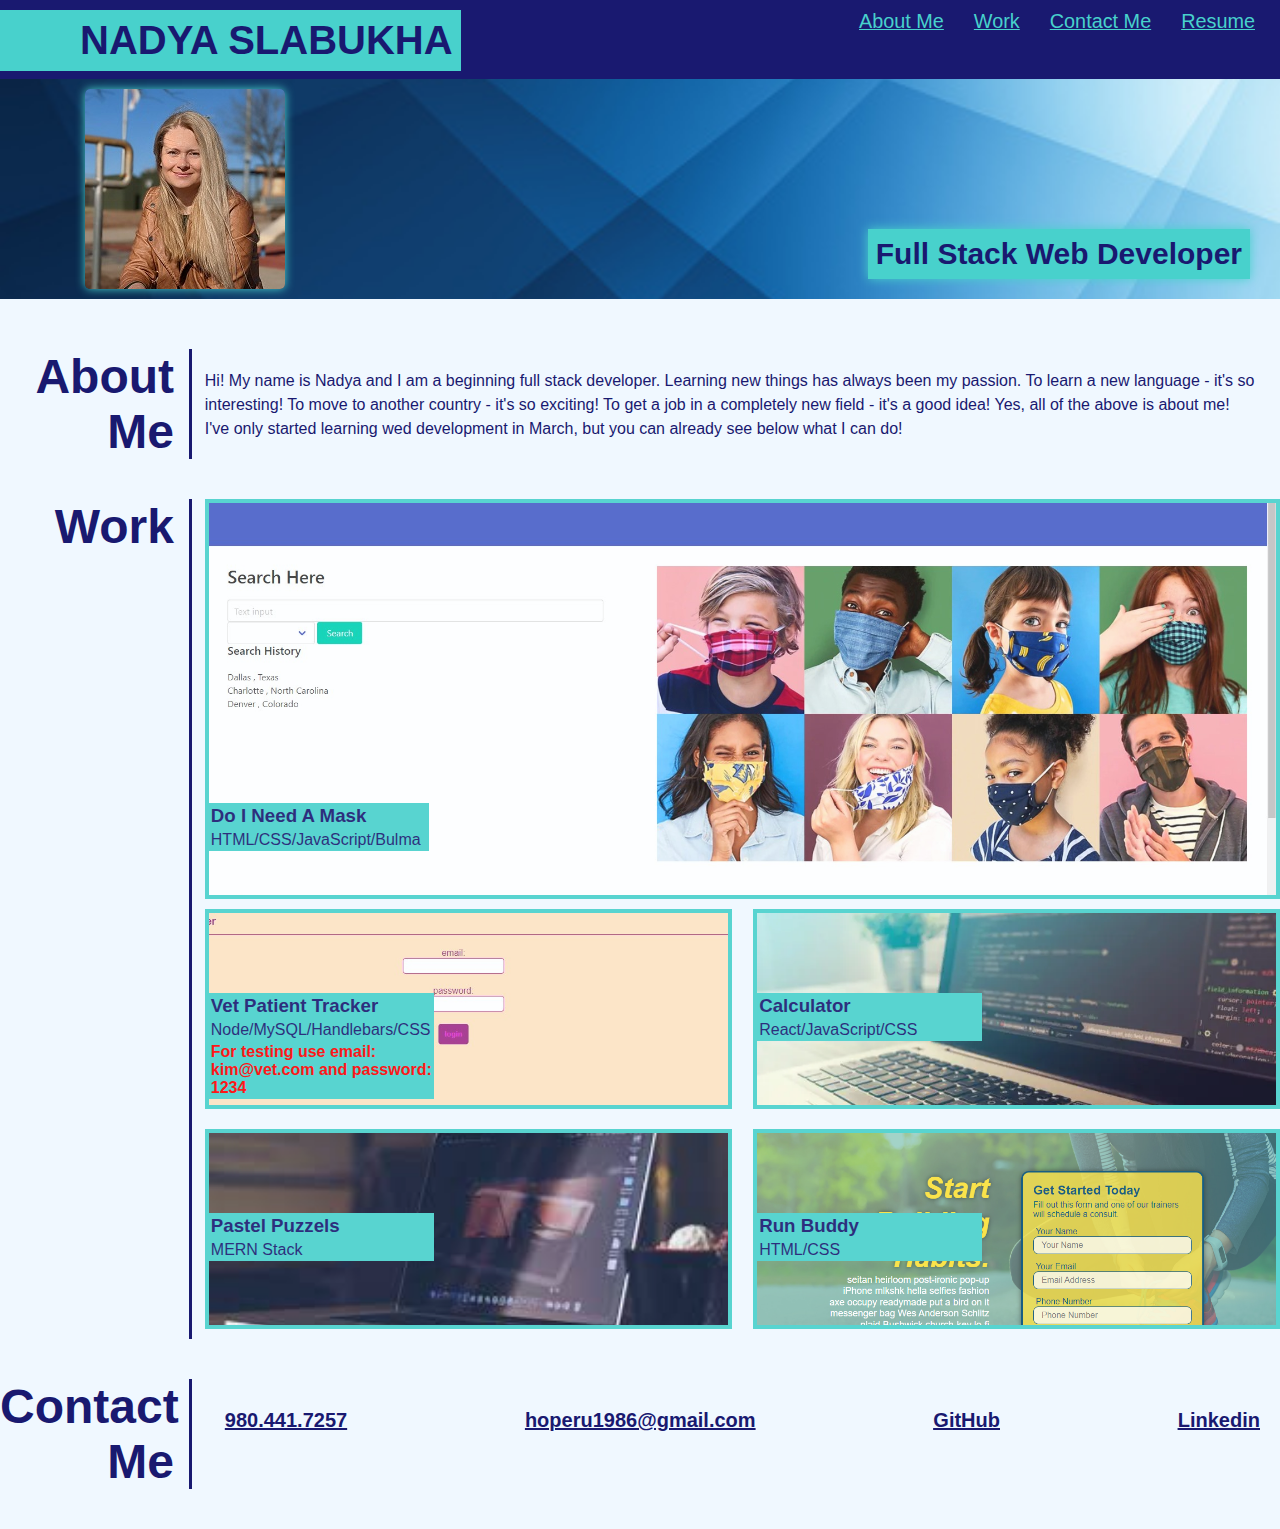
<file: index.html>
<!DOCTYPE html>
<html lang="en">
    <head>
        <meta charset="UTF-8" />
        <meta name="viewport" content="width=device-width, initial-scale=1.0" />
        <link rel="stylesheet" href="./assets/css/Style.css">
        <title>Nadya Slabukha | Web Developer</title>
    </head>
    <body>
        <header>
            <h1>
                <a href="/">NADYA SLABUKHA</a>
            </h1>
            <nav>
                <ul>
                    <li>
                        <a href="#about-me">About Me</a>
                    </li>
                    <li>
                        <a href="#my-work">Work</a>
                    </li>
                    <li>
                        <a href="#contact">Contact Me</a>
                    </li>
                    <li>
                        <a href="/">Resume</a>
                    </li>    
                </ul>
            </nav>
        </header>

        <section class="hero">
            <img src="assets\images\IMG_20201205_164638_115.jpg" alt="Photo of me">
            <h2>Full Stack Web Developer</h2>
        </section>

        <section id="about-me" class="about">
            <div class="about-header">
                <h2>About Me</h2>
            </div>
            <div class="about-text">
                <p>Hi! My name is Nadya and I am a beginning full stack developer. Learning new things has always been my passion. To learn a new language - it's so interesting! To move to another country - it's so exciting! To get a job in a completely new field - it's a good idea! Yes, all of the above is about me!</p>
                <p>I've only started learning wed development in March, but you can already see below what I can do!</p>
            </div>
        </section>

        <section id="my-work" class="about">
            <div class="about-header">
                <h2>Work</h2>
            </div>
            <div class="works">
                <div class="surf">
                    <a class="image" href="https://monica-claire.github.io/Project-1/"></a>
                    <h3>Do I Need A Mask</h3>
                    <p>HTML/CSS/JavaScript/Bulma</p>
                </div>
                <div class="small-boxes">
                     <div class="led">
                         <a class="image" href="https://desolate-spire-95166.herokuapp.com/"></a>
                         <h3>Vet Patient Tracker</h3>
                         <p>Node/MySQL/Handlebars/CSS</p>
                         <p class="test">For testing use email: kim@vet.com and password: 1234</p>
                     </div>
                     <div class="calc">
                         <a class="image" href="/"></a>
                         <h3>Calculator</h3>
                         <p>React/JavaScript/CSS</p>
                    </div>
                    <div class="pastel">
                         <a class="image" href="/"></a>
                         <h3>Pastel Puzzels</h3>
                         <p>MERN Stack</p>
                     </div>
                     <div class="run">
                         <a class="image" href="https://nadyaslb.github.io/run-buddy/"></a>
                         <h3>Run Buddy</h3>
                          <p>HTML/CSS</p>
                     </div>
                </div>
            </div>
        </section>

        <section id="contact" class="about">
            <div class="about-header">
                <h2>Contact Me</h2>
            </div>
            <div class="contacts">
                <ul>
                    <li>980.441.7257</li>
                    <li>hoperu1986@gmail.com</li>
                    <li>
                        <a href="https://github.com/NadyaSlb">GitHub</a>
                    </li>
                    <li>
                        <a href="https://www.linkedin.com/in/nadzeya-slabukha-92a296234/">Linkedin</a>
                    </li>
                </ul>
            </div>

        </section>

    </body>
</html>
</file>
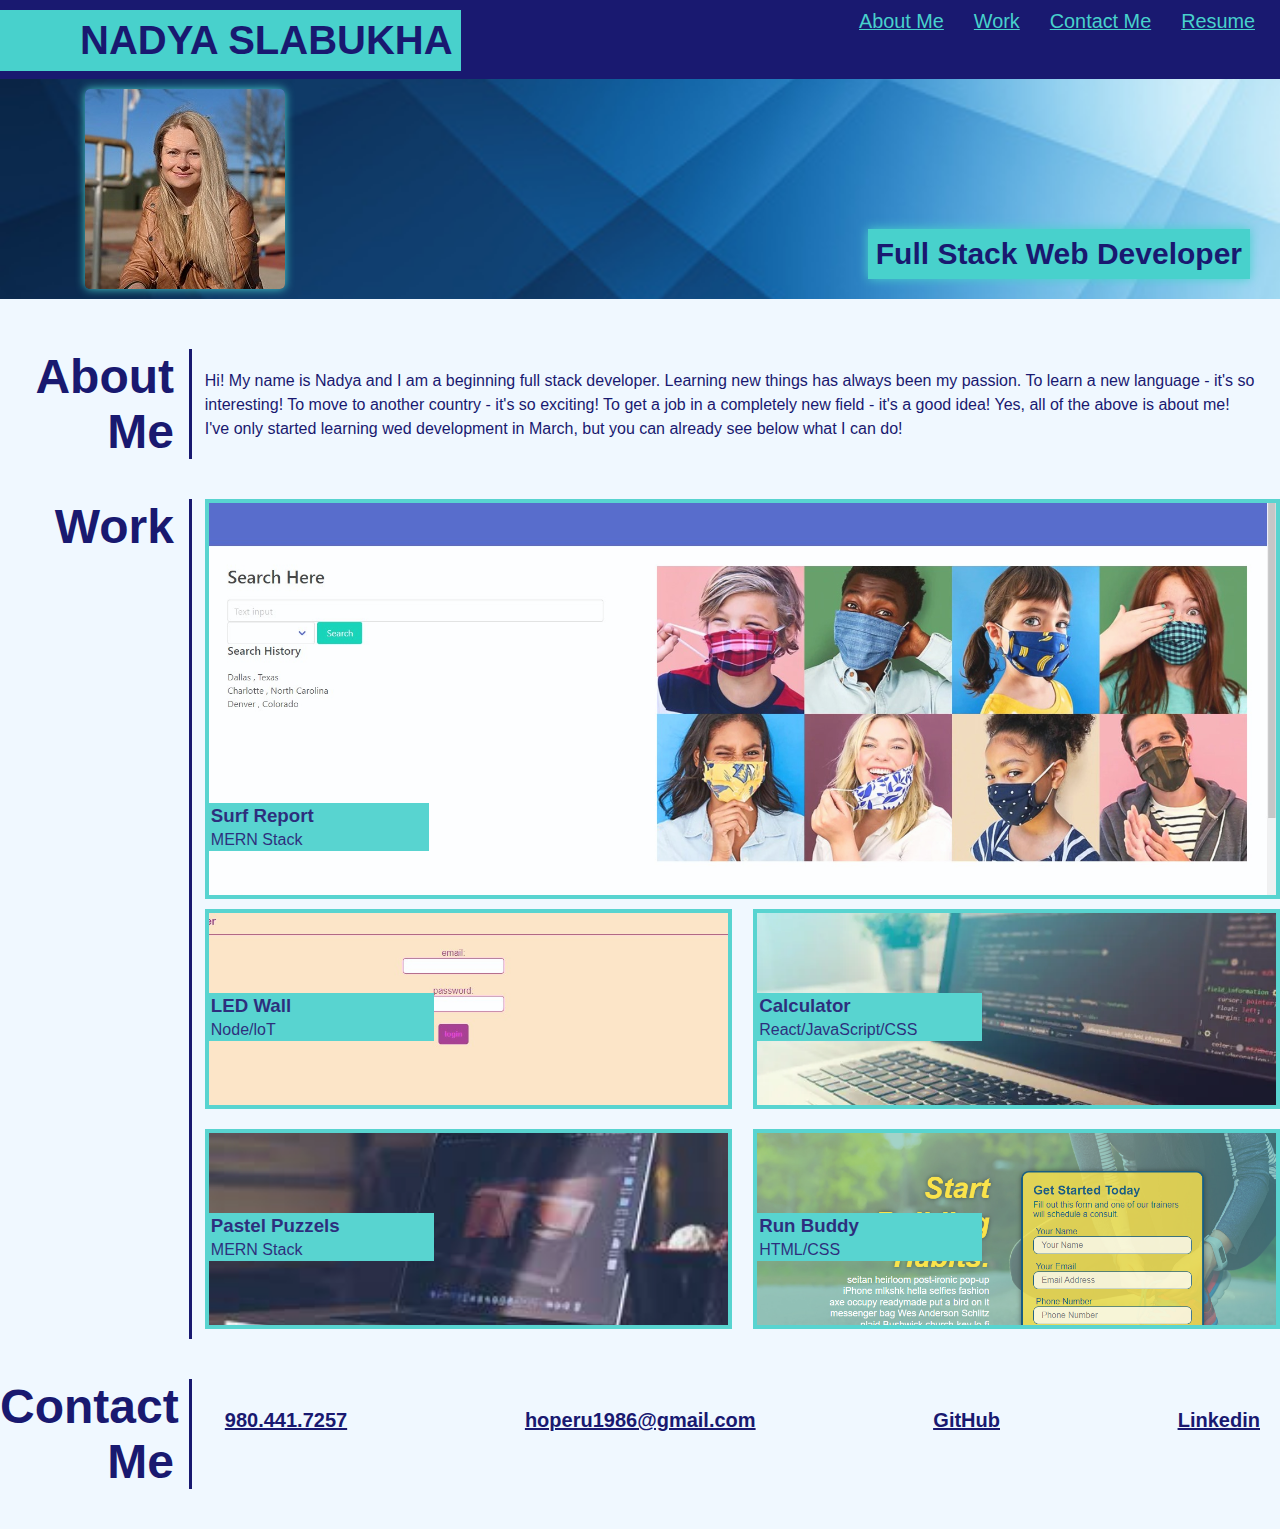
<file: Portfolio.html>
<!DOCTYPE html>
<html lang="en">
    <head>
        <meta charset="UTF-8" />
        <meta name="viewport" content="width=device-width, initial-scale=1.0" />
        <link rel="stylesheet" href="./assets/css/Style.css">
        <title>Nadya Slabukha | Web Developer</title>
    </head>
    <body>
        <header>
            <h1>
                <a href="/">NADYA SLABUKHA</a>
            </h1>
            <nav>
                <ul>
                    <li>
                        <a href="#about-me">About Me</a>
                    </li>
                    <li>
                        <a href="#my-work">Work</a>
                    </li>
                    <li>
                        <a href="#contact">Contact Me</a>
                    </li>
                    <li>
                        <a href="/">Resume</a>
                    </li>    
                </ul>
            </nav>
        </header>

        <section class="hero">
            <img src="assets\images\IMG_20201205_164638_115.jpg" alt="Photo of me">
            <h2>Full Stack Web Developer</h2>
        </section>

        <section id="about-me" class="about">
            <div class="about-header">
                <h2>About Me</h2>
            </div>
            <div class="about-text">
                <p>Hi! My name is Nadya and I am a beginning full stack developer. Learning new things has always been my passion. To learn a new language - it's so interesting! To move to another country - it's so exciting! To get a job in a completely new field - it's a good idea! Yes, all of the above is about me!</p>
                <p>I've only started learning wed development in March, but you can already see below what I can do!</p>
            </div>
        </section>

        <section id="my-work" class="about">
            <div class="about-header">
                <h2>Work</h2>
            </div>
            <div class="works">
                <div class="surf">
                    <a class="image" href="/"></a>
                    <h3>Surf Report</h3>
                    <p>MERN Stack</p>
                </div>
                <div class="small-boxes">
                     <div class="led">
                         <a class="image" href="/"></a>
                         <h3>LED Wall</h3>
                         <p>Node/loT</p>
                     </div>
                     <div class="calc">
                         <a class="image" href="/"></a>
                         <h3>Calculator</h3>
                         <p>React/JavaScript/CSS</p>
                    </div>
                    <div class="pastel">
                         <a class="image" href="/"></a>
                         <h3>Pastel Puzzels</h3>
                         <p>MERN Stack</p>
                     </div>
                     <div class="run">
                         <a class="image" href="https://nadyaslb.github.io/run-buddy/"></a>
                         <h3>Run Buddy</h3>
                          <p>HTML/CSS</p>
                     </div>
                </div>
            </div>
        </section>

        <section id="contact" class="about">
            <div class="about-header">
                <h2>Contact Me</h2>
            </div>
            <div class="contacts">
                <ul>
                    <li>980.441.7257</li>
                    <li>hoperu1986@gmail.com</li>
                    <li>
                        <a href="https://github.com/NadyaSlb">GitHub</a>
                    </li>
                    <li>
                        <a href="https://www.linkedin.com/in/nadzeya-slabukha-92a296234/">Linkedin</a>
                    </li>
                </ul>
            </div>

        </section>

    </body>
</html>
</file>
<file: assets/css/Style.css>
:root {
--primary-color: #191970;
--secondary-color: #48D1CC;
--tertiary-color:
}

* {
    box-sizing: border-box;
    margin: 0;
    padding: 0;
  }

body {
    font-family: Arial, Helvetica, sans-serif;
    background-color: #F0F8FF;
}

/* Header styles start */

header {
    background-color: var(--primary-color);
    margin: 0;
    padding: 10px 10px 0 0;
    display: flex;
    justify-content: space-between;
    flex-wrap: wrap;
    background-attachment: fixed;
    background-position: 80%;
    z-index: 9999;
}

header h1 {
    font-weight: bold;
    font-size: 40px;
    background-color: var(--secondary-color);
    float: left;
    padding: 8px 8px 8px 80px;
    margin: 0 0 8px 0;
}

header h1 a {
    text-decoration: none;
    color: var(--primary-color);
}

header nav{
    margin: 0 0 8px 0;
}

header nav ul li a {
    padding: 0 15px;
    text-decoration: underline;
    color: var(--secondary-color);
    font-size: 1.55vw;
}

header nav ul {
    list-style: none;
    display: flex;
    flex-wrap: wrap;
    justify-content: space-between;
    align-items: center;
}

/* Header styles end */

/* Hero section styles start */
.hero {
    background-image: url('../images/istockphoto-1135911226-170667a.jpg');
    background-size: cover;
    display: flex;
    justify-content: right;
    flex-wrap: wrap;
    align-items: flex-start;
    background-position: 80%;
    margin:0 0 50px;
    position: relative;
}

.hero h2 {
    font-weight: bold;
    font-size: 30px;
    background-color: var(--secondary-color);
    float: right;
    padding: 8px;
    margin: 150px 30px 20px 0;
    color: var(--primary-color);
    box-shadow: 0 0 10px var(--secondary-color);
}

.hero img {
    position: absolute;
    left: 85px;
    top: 10px;
    border-radius: 5px;
    box-shadow: 0 0 10px var(--secondary-color);
}

/* Hero section styles end */

/* About section styles start */

.about {
    color: var(--primary-color);
    display: flex;
    justify-content: space-between;
    flex-wrap: wrap;
    position: relative;
    margin-bottom: 40px;
}

.about h2{
    margin: 0;
}

.about-header {
    width: 15%;
    text-align: right;
    font-weight: bold;
    font-size: 2.5vw;
    border-right: var(--primary-color) solid;
    padding-right: 15px;
}

.about-text {
    width: 84%;
    text-align: left;
    padding-top: 20px;
    line-height: 1.5;
}

/* About section styles end */

/* Work section styles start */

.works {
width: 84%;
display: flex;
flex-wrap: wrap;
justify-content: space-between;
}

.works h3 {
    background-color: var(--secondary-color);
    margin-bottom: 0;
    width: 20px;
    padding: 2px;
}

.works p {
    background-color: var(--secondary-color);
    margin-top: 0;
    padding: 2px;
}

.surf {
    border: var(--secondary-color) solid 4px;
    background-image: url('../images/Screenshot_1.jpg');
    background-size: cover;
    background-position: center;
    width: 100%;
    height: 400px;
    position: relative;
    opacity: 0.9;
}

.surf:hover {
    transform: scale(1.02);
    opacity: 1;
}

.surf h3 {
    position: relative;
    width: 220px;
    top: 300px;
} 

.surf p {
    position: relative;
    width: 220px;
    top: 300px;
    opacity: 1;
}

.image {
    position: absolute;
    width: 100%;
    height: 100%;
}

.small-boxes {
    width: 100%;
    display: flex;
    flex-wrap: wrap;
    justify-content: space-between;
    margin: 0;
}

.led:hover {
    transform: scale(1.02);
    opacity: 1;
}

.led {
    border: var(--secondary-color) solid 4px;
    background-image: url('../images/Screenshot_3.jpg');
    background-size: cover;
    background-position: center; 
    display: block;
    width: 49%;
    height: 200px;
    position: relative;
    margin: 10px 10px 10px 0;
    opacity: 0.9;
}

.calc {
    border: var(--secondary-color) solid 4px;
    background-image: url('../images/images.jpg');
    background-size: cover;
    background-position: center; 
    display: block;
    width: 49%;
    height: 200px;
    position: relative;
    margin: 10px 0 10px 0px;
    opacity: 0.9;
}

.calc:hover {
    transform: scale(1.02);
    opacity: 1;
}

.pastel {
    border: var(--secondary-color) solid 4px;
    background-image: url('../images/download.jpg');
    background-size: cover;
    background-position: center; 
    display: block;
    width: 49%;
    height: 200px;
    position: relative;  
    margin: 0 30px 20px 0;
    margin: 10px 10px 10px 0;
    opacity: 0.9;
}

.pastel:hover {
    transform: scale(1.02);
    opacity: 1;
}

.run {
    border: var(--secondary-color) solid 4px;
    background-image: url('../images/Screenshot\ 2022-04-12\ 20.00.50.png');
    background-size: cover;
    background-position: center; 
    display: block;
    width: 49%;
    height: 200px;
    position: relative;  
    margin: 10px 0 10px 0px;
    opacity: 0.9;
}

.run:hover {
    transform: scale(1.02);
    opacity: 1;
}

.small-boxes h3 {
    position: relative;
    width: 225px;
    top: 80px;
}

.small-boxes p {
    position: relative;
    width: 225px;
    top: 80px;
}

/* Work section styles end */

/* Contact section styles start */
.contact {
    display: flex;
    flex-wrap: wrap;
}

.contacts {
    width: 84%;
    height: 80px;
    align-items: center;
}

.contacts ul {
    display: flex;
    flex-wrap: wrap;
    justify-content: space-between;
    margin-left: 0;
    list-style: none;
    text-decoration:underline;
    color: var(--primary-color);
    padding: 30px 20px 0 20px;
    font-weight: bold;
    font-size: 20px;

}

.contacts a {
    color: var(--primary-color);
    font-weight: bold;
    font-size: 20px;
}
/* Contact section styles end */

/* MEDIA QUERY FOR TABLETS AND SMALLER */
@media screen and (max-width: 768px) {

    header h1 {
        padding-left: 50px;
    }

    .contacts ul {
        font-size: 15px;
        padding-top: 30px;
    }

    .contacts a {
        font-size: 15px;
    }

    .contacts {
        height: 100px;
    }
}

/* MEDIA QUERY FOR MOBILE PHONES AND SMALLER */
@media screen and (max-width: 575px) {

    header h1 {
        padding-left: 10px;
    }

    header nav ul li a {
        font-size: 4vw;
    }

    .hero img {
        left: 10px;
    }

    .hero h2 {
        font-size: 1.55vw;
    }

    .about-text {
        padding: 0;
    }
    .surf {
        height: 200px;
    }

    .surf h3 {
        top: 130px;
    }

    .surf p {
        top: 130px;
    }

    .led {
        height: 200px;
        width: 100%;
        margin-right: 0;
    }

    .calc {
        height: 200px;
        width: 100%;
        margin-right: 0;
    }

    .pastel {
        height: 200px;
        width: 100%;
        margin-right: 0;
    }

    .run {
        height: 200px;
        width: 100%;
        margin-right: 0;
    }

    .small-boxes h3 {
        top: 130px;
    }

    .small-boxes p {
        top: 130px;
        font-size: 1.55vw;
        width: 140px;

    }

    .small-boxes h3 {
        width: 140px;
    }

    .contacts ul {
        padding-top: 0px;
        padding-bottom: 20px;
        font-size: 3vw;
        line-height: 1.5;
        margin-right: 3%;

    }

    .contacts a {
        font-size: 3vw;
        line-height: 1.5;
    }

    .contacts {
        height: 30px;
    }

    .hero {
        justify-content: space-between;
    }

    .hero img {
        top: 5px;
        bottom: 5px;
    }

    .hero h2 {
        font-size: 15px;
        float: left;
        margin: 210px 0 10px 10px;
    }
}

.test {color: red;
font-weight: bold;}
</file>
